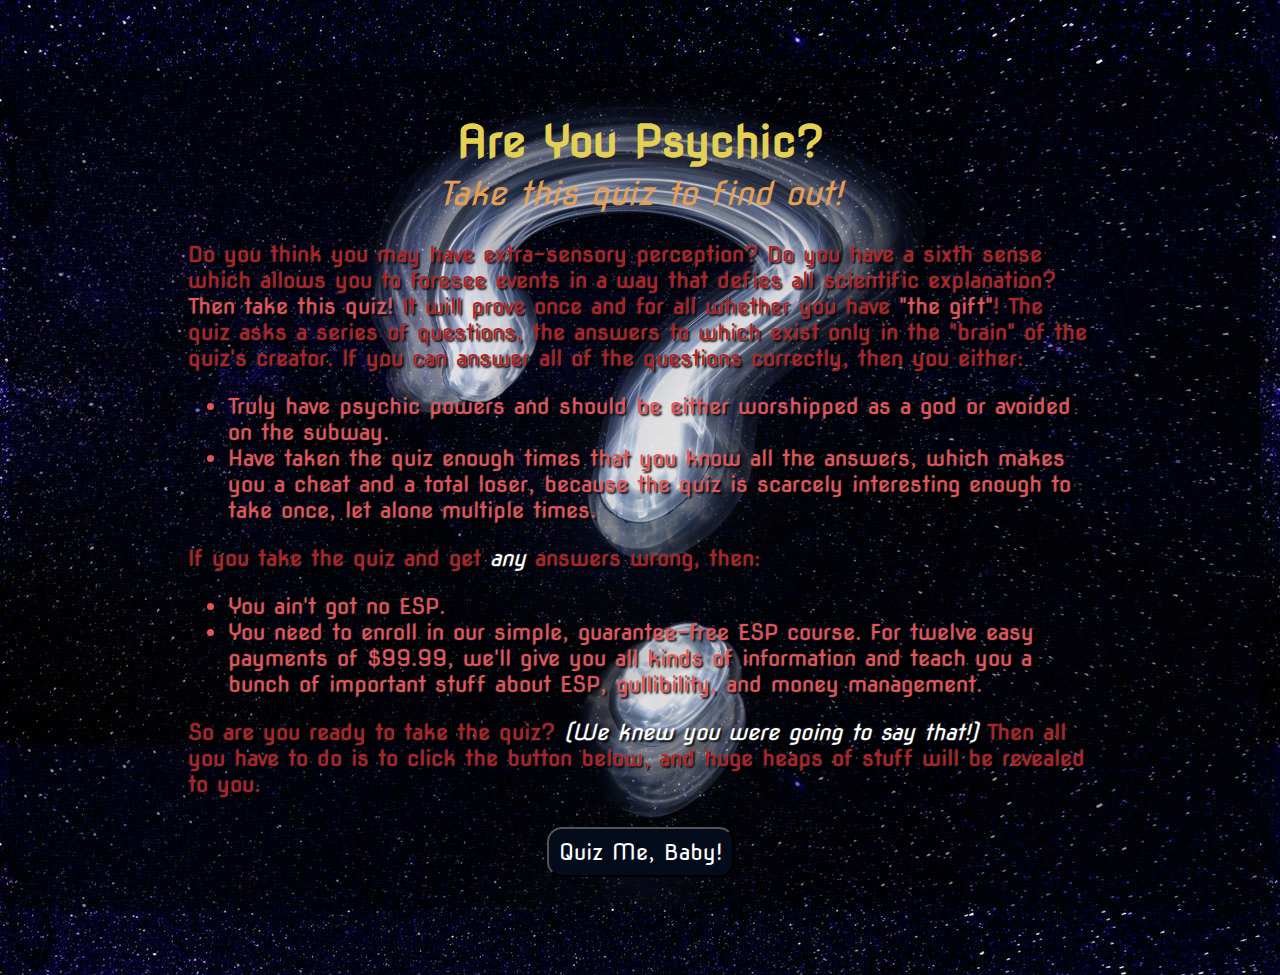
<file: index.html>
<!DOCTYPE html>
<html lang="en">
    <head>
    <meta http-equiv="Content-Type" content="text/html; charset=UTF-8">

    <title>P is for Psychic</title>

    <link rel="stylesheet" type="text/css" href="quiz.css" />
    <link href="https://fonts.googleapis.com/css?family=Nova+Flat" rel="stylesheet">

    <link href="images/crytall_ball_favicon.png" rel="Shortcut Icon" type="image/x-icon" />
</head>


<body class="beginningAndEnd" id="index">
    <div class="darkener"></div>
    <div class="master">
        <header>
            <h1>Are You Psychic?</h1>
            <h2>Take this quiz to find out!</h2>
        </header>

        <main>
            <p>Do you think you may have extra-sensory perception? Do you have a sixth sense which allows you to foresee events in a way that defies all scientific explanation? <span>Then take this quiz!</span> It will prove once and for all whether you have <span>"the gift"</span>! The quiz asks a series of questions, the answers to which exist only in the "brain" of the quiz's creator. If you can answer all of the questions correctly, then you either:</p>
            <ul>
                <li>Truly have psychic powers and should be either worshipped as a god or avoided on the subway.</li>
                <li>Have taken the quiz enough times that you know all the answers, which makes you a cheat and a total loser, because the quiz is scarcely interesting enough to take once, let alone multiple times.</li>
            </ul>
            <p>If you take the quiz and get <em>any</em> answers wrong, then:</p>
            <ul>
                <li>You ain't got no ESP.</li>
                <li>You need to enroll in our simple, guarantee-free ESP course. For twelve easy payments of $99.99, we'll give you all kinds of information and teach you a bunch of important stuff about ESP, gullibility, and money management.</li>
            </ul>
            <p>So are you ready to take the quiz? <em>(We knew you were going to say that!)</em> Then all you have to do is to click the button below, and huge heaps of stuff will be revealed to you.</p>
            <a href="QuizPage.html"><button>Quiz Me, Baby!</button></a>
        </main>
    </div>


    <script src="https://code.jquery.com/jquery-3.2.1.min.js"></script>
    <script src="index.js"></script>

</body>
</html>
</file>
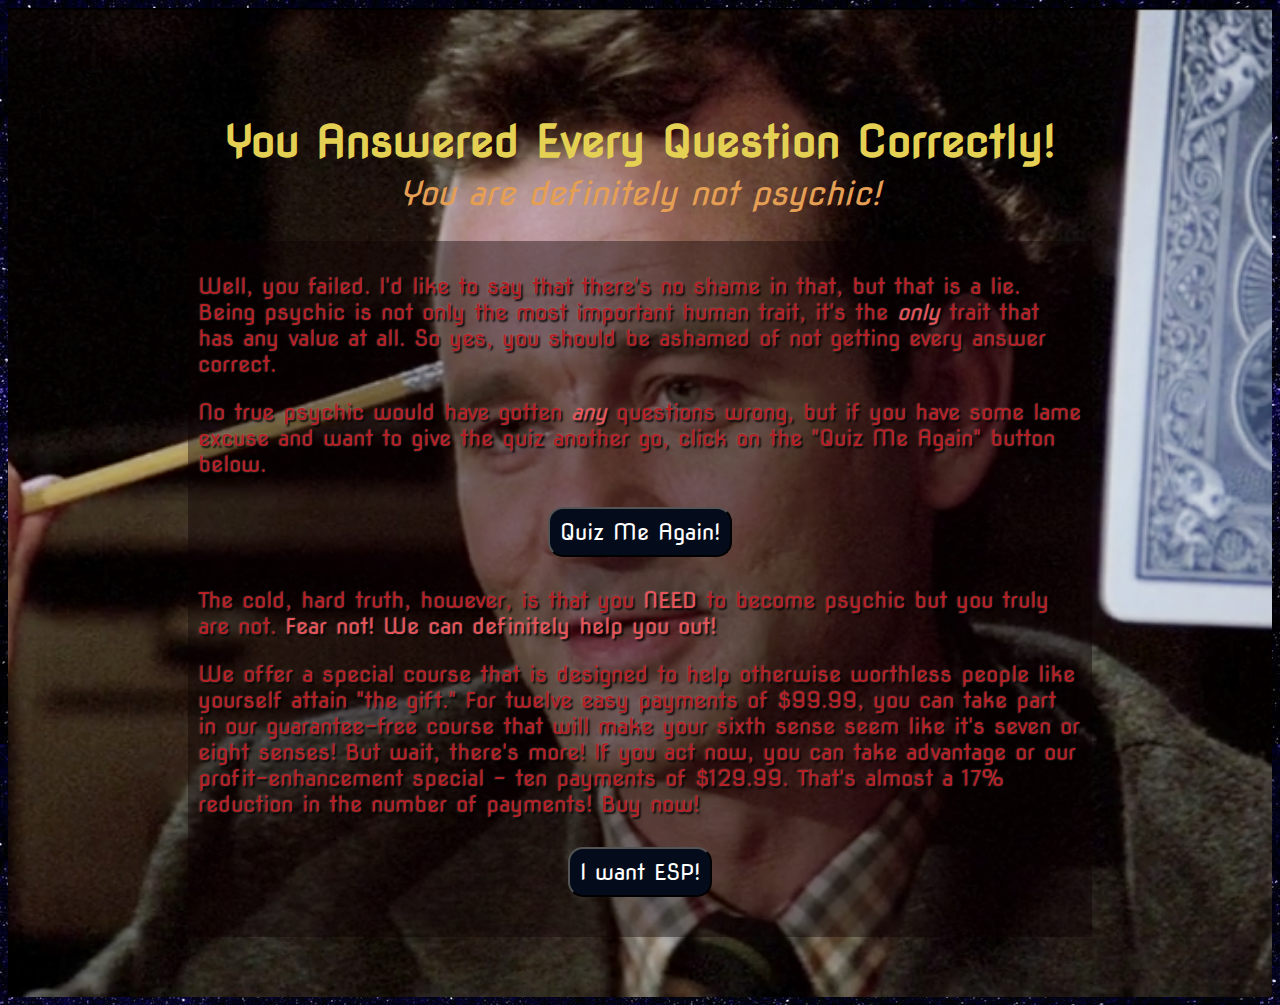
<file: QuizConclusionNotPerfect.html>
<!DOCTYPE html>

<html lang="en">
    <head>
        <meta http-equiv="Content-Type" content="text/html; charset=UTF-8">

        <title>P is for Psychic</title>

        <link rel="stylesheet" type="text/css" href="quiz.css" />
        <link href="https://fonts.googleapis.com/css?family=Nova+Flat" rel="stylesheet">

        <link href="images/crytall_ball_favicon.png" rel="Shortcut Icon" type="image/x-icon" />

    </head>


    <body class = "beginningAndEnd" id = "imperfectBody">
        <div class = "darkener"></div>
        <div class = "master">
            <header id="perfectHeader">
                <h1>You Answered Every Question Correctly!</h1>
                <h2>You are definitely not psychic!</h2>
            </header>

            <main>
                <div id="perfectText">
                    <p>Well, you failed.  I'd like to say that there's no shame in that, but that is a lie.  Being psychic is not only the most important human trait, it's the <i>only</i> trait that has any value at all.  So yes, you should be ashamed of not getting every answer correct.</p>
                    <p>No true psychic would have gotten <i>any</i> questions wrong, but if you have some lame excuse and want to give the quiz another go, click on the "Quiz Me Again" button below.</p>
                    <a href = "QuizPage.html"><button>Quiz Me Again!</button></a>
                    <p>The cold, hard truth, however, is that you <b>NEED</b> to become psychic but you truly are not.  <span class = "emphasize">Fear not!  We can definitely help you out!</span></p>
                    <p>We offer a special course that is designed to help otherwise worthless people like yourself attain "the gift."  For twelve easy payments of $99.99, you can take part in our guarantee-free course that will make your sixth sense seem like it's seven or eight senses!  But wait, there's more!  If you act now, you can take advantage or our profit-enhancement special - ten payments of $129.99.  That's almost a 17% reduction in the number of payments!  Buy now!</p>
                    <button onclick = "ESPbuy()">I want ESP!</button>
                </div>
            </main>
        </div>
        <script src="https://code.jquery.com/jquery-3.2.1.min.js"></script>
        <script src="index.js"></script>
    </body>
</html>
</file>
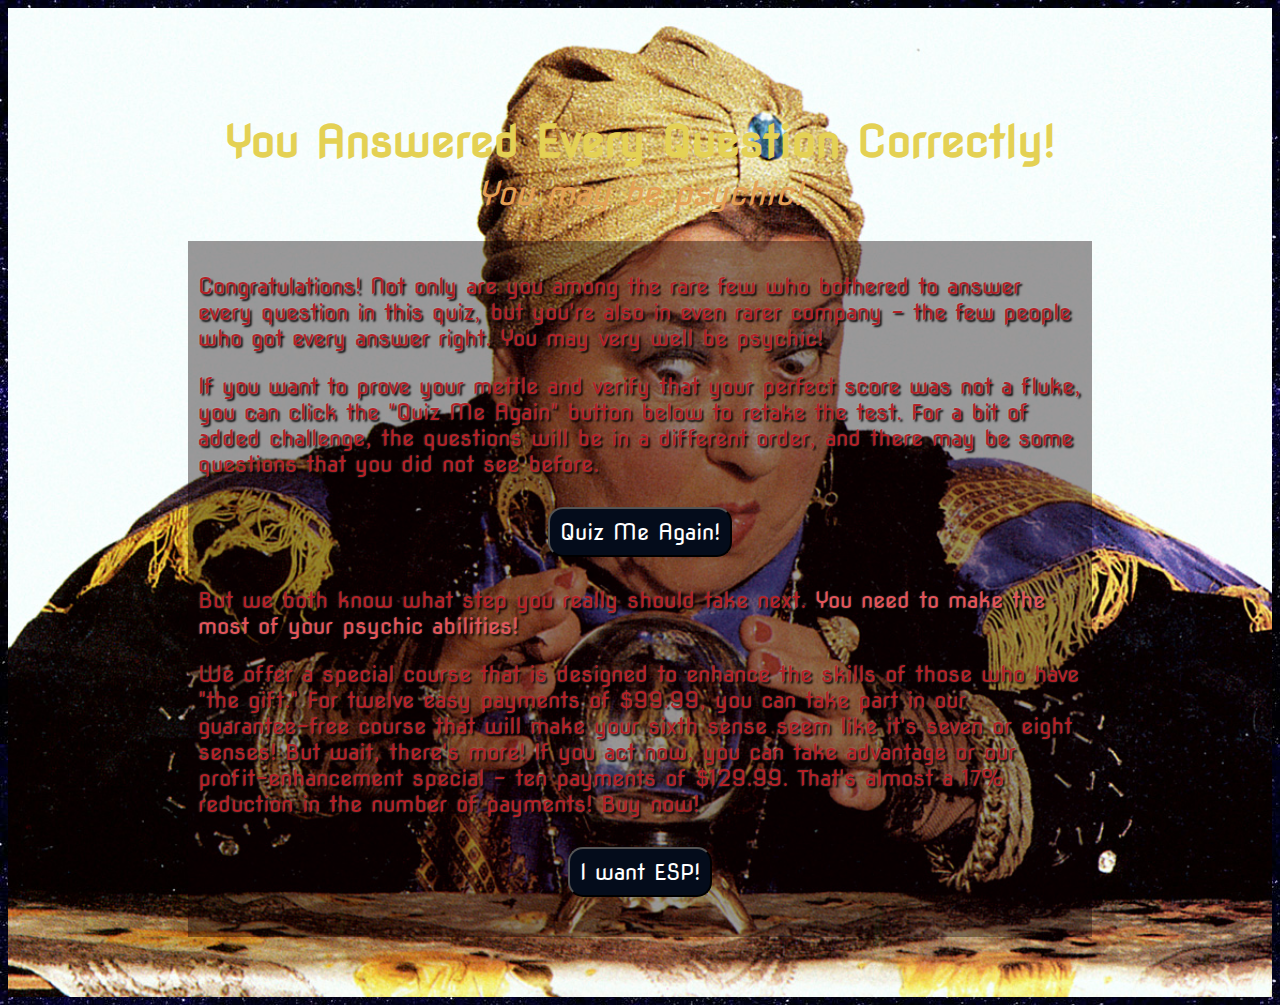
<file: QuizConclusionPerfect.html>
<!DOCTYPE html>

<html lang="en">
    <head>
        <meta http-equiv="Content-Type" content="text/html; charset=UTF-8">

        <title>P is for Psychic</title>

        <link rel="stylesheet" type="text/css" href="quiz.css" />
        <link href="https://fonts.googleapis.com/css?family=Nova+Flat" rel="stylesheet">

        <link href="images/crytall_ball_favicon.png" rel="Shortcut Icon" type="image/x-icon" />

    </head>


    <body class = "beginningAndEnd" id = "perfectBody">
        <div class = "darkener"></div>
        <div class = "master">
            <header id="perfectHeader">
                <h1>You Answered Every Question Correctly!</h1>
                <h2>You may be psychic!</h2>
            </header>

            <main>
                <div id="perfectText">
                    <p>Congratulations!  Not only are you among the rare few who bothered to answer every question in this quiz, but you're also in even rarer company - the few people who got every answer right.  You may very well be psychic!</p>
                    <p>If you want to prove your mettle and verify that your perfect score was not a fluke, you can click the "Quiz Me Again" button below to retake the test.  For a bit of added challenge, the questions will be in a different order, and there may be some questions that you did not see before.</p>
                    <a href = "QuizPage.html"><button>Quiz Me Again!</button></a>
                    <p>But we both know what step you really should take next.  <span class = "emphasize">You need to make the most of your psychic abilities!</span></p>
                    <p>We offer a special course that is designed to enhance the skills of those who have "the gift."  For twelve easy payments of $99.99, you can take part in our guarantee-free course that will make your sixth sense seem like it's seven or eight senses!  But wait, there's more!  If you act now, you can take advantage or our profit-enhancement special - ten payments of $129.99.  That's almost a 17% reduction in the number of payments!  Buy now!</p>
                    <button onclick = "ESPbuy()">I want ESP!</button>
                </div>
            </main>
        </div>
        <script src="https://code.jquery.com/jquery-3.2.1.min.js"></script>
        <script src="index.js"></script>
    </body>
</html>
</file>
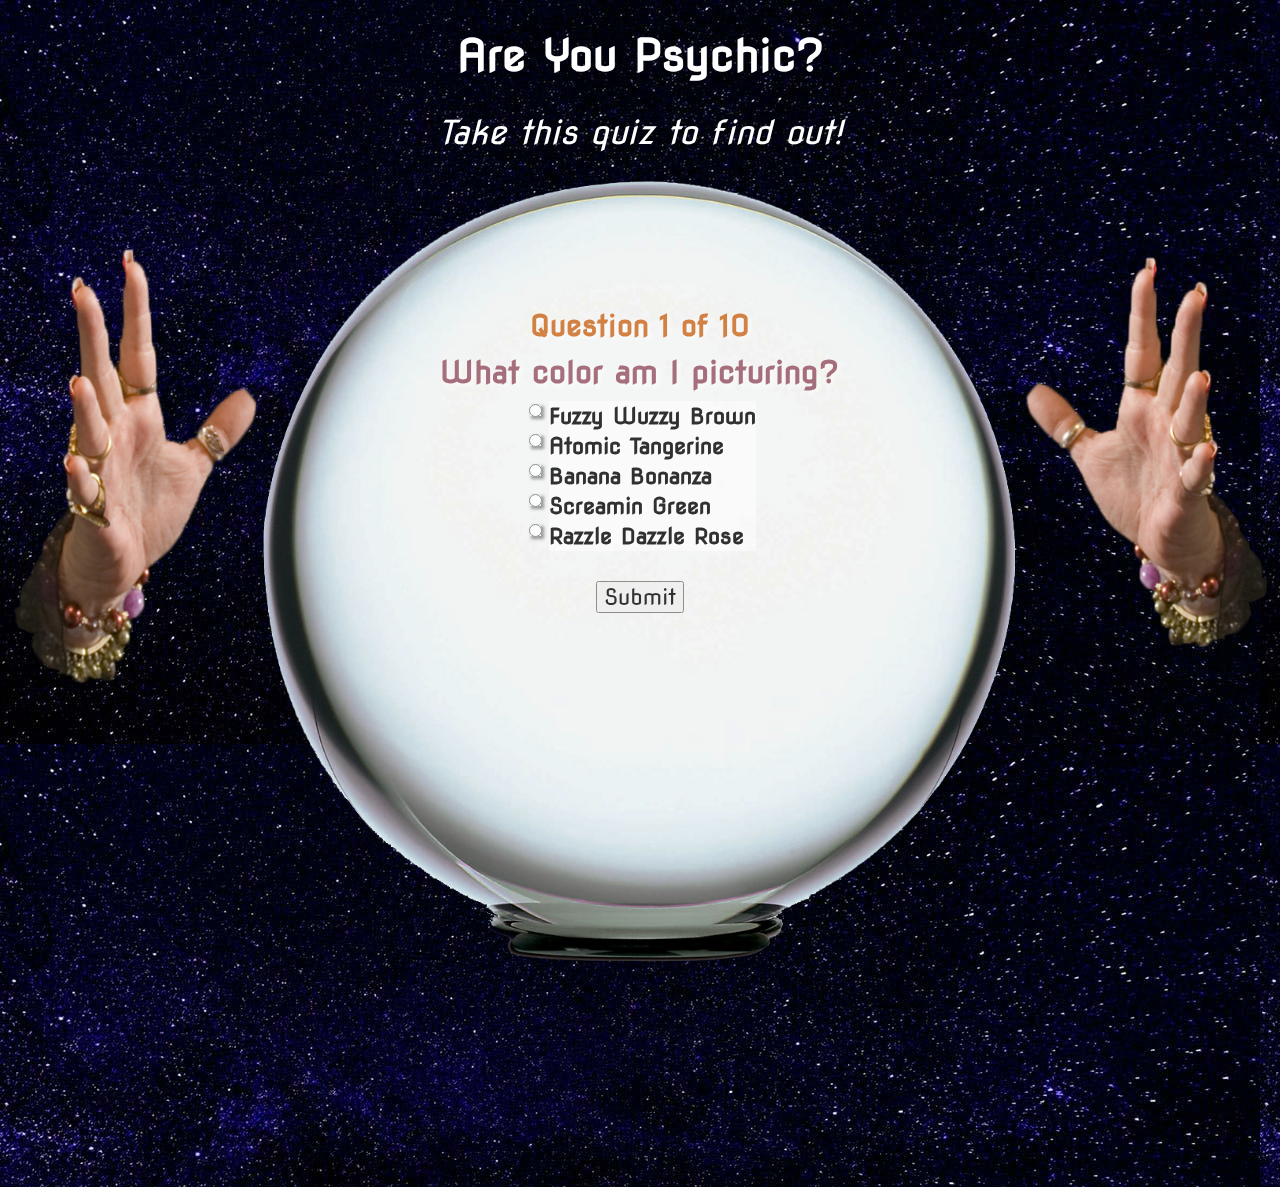
<file: QuizPage.html>
<!DOCTYPE html>

<html lang="en">

<head>
    <meta http-equiv="Content-Type" content="text/html; charset=UTF-8">

    <title>P is for Psychic</title>

    <link rel="stylesheet" type="text/css" href="quiz.css" />
    <link href="https://fonts.googleapis.com/css?family=Nova+Flat" rel="stylesheet">

    <link href="images/crytall_ball_favicon.png" rel="Shortcut Icon" type="image/x-icon" />

</head>


<body>

    <header>
        <h1>Are You Psychic?</h1>
        <h2>Take this quiz to find out!</h2>
    </header>

    <main>
        <div id="rightOrWrong">
        </div>
        <div class="left"><img src="images/hand-left.png" alt="Fortune teller's left hand"></div>
        <div class="middle" alt="Crystal Ball">
            <div class="imgHolder" id="imgHolder"></div>
            <div class="divHolder">
                <div class="imageHolder">
                    <div class="ratioGuardian">
                        <span></span>
                        <h3></h3>
                        <h4></h4>
                        <div class="formHolder">
                            <form role="radiogroup" aria-labelledby="Question">
                            </form>
                        </div>
                    </div>
                </div>
            </div>
        </div>
        <div class="right"><img src="images/hand-right.png" alt="Fortune teller's right hand"></div>
    </main>

    <script src="https://code.jquery.com/jquery-3.2.1.min.js"></script>
    <script src="index.js"></script>

</body>

</html>
</file>
<file: quiz.css>
html {
    /*    background-color: black;*/
    margin: 0;
    padding: 0;
    background-image: url(images/stars.jpg);
}

body * {
    color: white;
    font-size: 22px;
    font-family: 'Nova Flat', cursive;
    box-sizing: border-box;
}

.submitButton,
button {
    cursor: pointer;
    cursor: hand;
    z-index: 10;
    /* in case button gets hidden by image on smaller screens */
}

#index {
    background-image: url(images/question_mark.png);
    background-size: contain;
    background-position: center;
    background-repeat: no-repeat;
}

/*
.darkener {
    background-color: black;
    opacity: .5;
    height: 100%;
    width: 100%;
    position: fixed;
    top: 0;
    left: 0;
    z-index: -1;
}
*/

.master {
    padding: 60px 180px;

}

.beginningAndEnd p,
.beginningAndEnd li,
.beginningAndEnd i,
.beginningAndEnd b {
    color: #b52025;
    font-weight: 400;
    text-shadow: 0px 0px 2px rgba(255, 255, 255, 0.3), 2px 2px 2px black;
    /*    text-shadow: 2px 2px 2px black;*/
}

.beginningAndEnd li,
.beginningAndEnd i,
.beginningAndEnd span,
.beginningAndEnd b {
    color: #e45459;
}

.beginningAndEnd button {
    position: relative;
    display: block;
    padding: 10px;
    border-radius: 15px;
    margin: 30px auto;
    background-color: #040c1b;
    cursor: pointer;
    cursor: hand;
}

.beginningAndEnd a {
    color: white;
    text-decoration: none;
}

.beginningAndEnd h1 {
    color: #e4d154;
    margin-bottom: 5px;
}

#index h2,
#perfectHeader h2 {
    color: #e49f54;
    margin-top: 5px;
}

h1 {
    font-size: 2em;
    text-align: center;
    font-weight: 600;
}

h2 {
    font-size: 1.5em;
    text-align: center;
    font-style: italic;
    font-weight: 100;
}

h3 {
    font-size: 1.3em;
    text-align: center;
    color: #cb651a;
    text-shadow: 2px 2px 5px white;
    margin: 10px;
}

h4,
h4 * {
    font-size: 1.4em;
    color: #934e5f;
    font-weight: bold;
    padding: 0 40px;
    /* side padding to keep text from overflowing crystal ball */
    text-shadow: 2px 2px 5px white;
    margin: 10px;
}

div {
    display: inline-block;
}

.middle {
    position: relative;
    width: 60%;
    background-image: url("images/crystal_ball.png");
    background-size: 100%;
    background-repeat: no-repeat;
    height: 1000px;
    /* set to excess since no other divs that could be screwed up */
}

.left {
    margin-top: 70px;
    float: left;
    width: 20%;
}

.left img,
.right img {
    width: 100%;
    min-height: 400px;
}

.right {
    margin-top: 70px;
    float: right;
    width: 20%;
}

.imgHolder {
    z-index: 1;
    position: fixed;
    top: 150px;
    left: 150px;
}

#imgHolder {
    opacity: 0.8;
    transition: opacity 3s ease-in;
}

.imgHolder img {
    max-width: 350px;
    border-radius: 20px;
    box-shadow: 0 0 200px white;
}

.divHolder {
    width: 70%;
    z-index: 2;
    top: 0;
    margin: 100px auto;
    display: block;
    text-align: center;
}

.imageHolder {
    background-size: cover;
    background-repeat: no-repeat;
    width: 100%;
    padding-top: 100%;
    border-radius: 50%;
    position: relative;
    opacity: .8;
    border: none;
}

.imageShadow {
    box-shadow: 0 0 50px 20px white inset;
}

.ratioGuardian
/* Could not get aspect ratio (padding-top) to work unless first child div had position absolute */

    {
    position: absolute;
    top: 0;
    left: 0;
    right: 0;
    width: 100%;
    /* Without setting the width, etc., the div hugs its left boundary */
    display: block;
    text-align: center;
    margin: 60px auto;
}

.textHolder {
    margin: auto;
    text-align: center;
}

.imgHolder img {
    width: 100%;
}

.middle form {
    color: black;
    line-height: 30px;
}

input,
label {
    color: black;
}

.divHolder p {
    margin-top: 200px;
}

.formHolder {
    display: inline-block;
    margin: auto;
    text-align: left;
}

/* These style settings (including those under 'label'), are to indent multi-line test questions */
input[type="radio"]   {
    float: left;
    /* shadow & background are for contrast if button is over a white area */
    box-shadow: 2px 2px 3px grey;
    background-color: gray;
}

label {
    margin-left: 25px;
    display: block;
    font-weight: 600;
    text-shadow: 0px 0px 4px white;
    background-color: rgba(255, 255, 255, .6);
}

img {
    display: block;
    margin: 0 auto;
}

input:not([type="radio"]) {
    margin-top: 10px;
    color: black;
    margin: auto;
    display: block;
}

#rightOrWrong {
    opacity: 0;
    z-index: -1;
    /* Hide this DIV initially so that it does not interfere with (cover the layer with) JavaScript */
    transition: opacity 2s ease, z-index 2.5s ease;
    position: fixed;
    top: 0;
    right: 0;
    width: 100%;
    height: 100%;
    background-image: url("images/psychic_hands.jpg");
    background-repeat: no-repeat;
    background-size: cover;
    box-shadow: 0 0 200px white;
    padding: 70px 150px;
}

#rightOrWrong,
#rightOrWrong span,
#rightOrWrong i,
#rightOrWrong b
/* OK - this is irritating - if I don't include #rightOrWrong's child elements, then none of this formatting gets applied to them (so, for instance, they have a font-size of 1 em).  But if I DO apply the formatting to the child elements, it seems to get applied twice - so the font size of the span, i, or b elements is larger than the other elements.  Aargh! */

    {
    color: white;
    font-size: 1.5em;
    text-align: center;
    margin-right: auto;
    margin-left: auto;
}

.ascii {
    font-family: sans-serif;
}

#rightOrWrong button {
    color: black;
    cursor: pointer;
    cursor: hand;
}

#rightOrWrong img {
    max-width: 400px;
    max-height: 400px;
}

#rightOrWrong.here {
    opacity: 1;
    z-index: 3;
    /* Hide this DIV initially so that it does not interfere with (cover the layer with) JavaScript */
    transition: opacity 2s ease, z-index .2s ease;
}

#tempThing {
    position: fixed;
    top: 0;
    left: 0;
}

#perfectBody {
    background-image: url("images/psychic.jpg");
}

#imperfectBody {
    background-image: url("images/peter_venkman.png");
}

#perfectBody,
#imperfectBody {
    height: 100%;
    background-position: center;
    background-repeat: no-repeat;
    background-size: cover;
}

#perfectText {
    background-color: rgba(12, 0, 3, 0.4);
    padding: 10px;

}

@media (max-width: 1400px) {
    .ratioGuardian {
        margin: 20px auto;
    }
}

@media (max-width: 1300px) {
    #rightOrWrong {
        background-image: url("images/psychic_hands-skinny.jpg");
    }
}

@media (max-width: 1200px) {
    .ratioGuardian {
        margin: 0px auto;
    }
}

@media (max-width: 1000px) {
    .middle {
        width: 80%;
        margin-left: -10%;
    }
    .left,
    .right {
        width: 20%;
    }
    .right {
        margin-left: -20%;
    }
    .left img,
    .right img {
        /*        min-height: 300px;*/
    }
    .master {
        padding: 40px 120px;
    }
    h4, h4 * {
        font-size: 1.2em;
    }
}

@media (max-width: 800px) {
    main p {
        font-size: 18px;
    }
    .middle {
        width: 100%;
        margin: auto;
        /*        margin-left: -10%;*/
    }
    .left,
    .right {
        width: 0;
        margin: 0;
        display: none;
    }
    #rightOrWrong {
        padding: 70px 30px;
    }
    .master {
        padding: 20px 60px;
    }
}

@media (max-width: 600px) {
    .divHolder {
        margin: 40px auto;
        width: 90%;
    }
}

/* At narrow widths, background image alignment relative to text and foreground image becomes unpredictable and tends to conflict */

@media (max-width: 500px) {
    #rightOrWrong {
        background-image: none;
        background-color: black;
    }
    #rightOrWrong img {
        width: 100%;
    }
    h3 {
        font-size: 1.1em;
    }
    h4 {
        font-size: 1.2em;
    }
    /*
    #rightOrWrong p {
        background-color: black;
    }
*/
}
</file>
